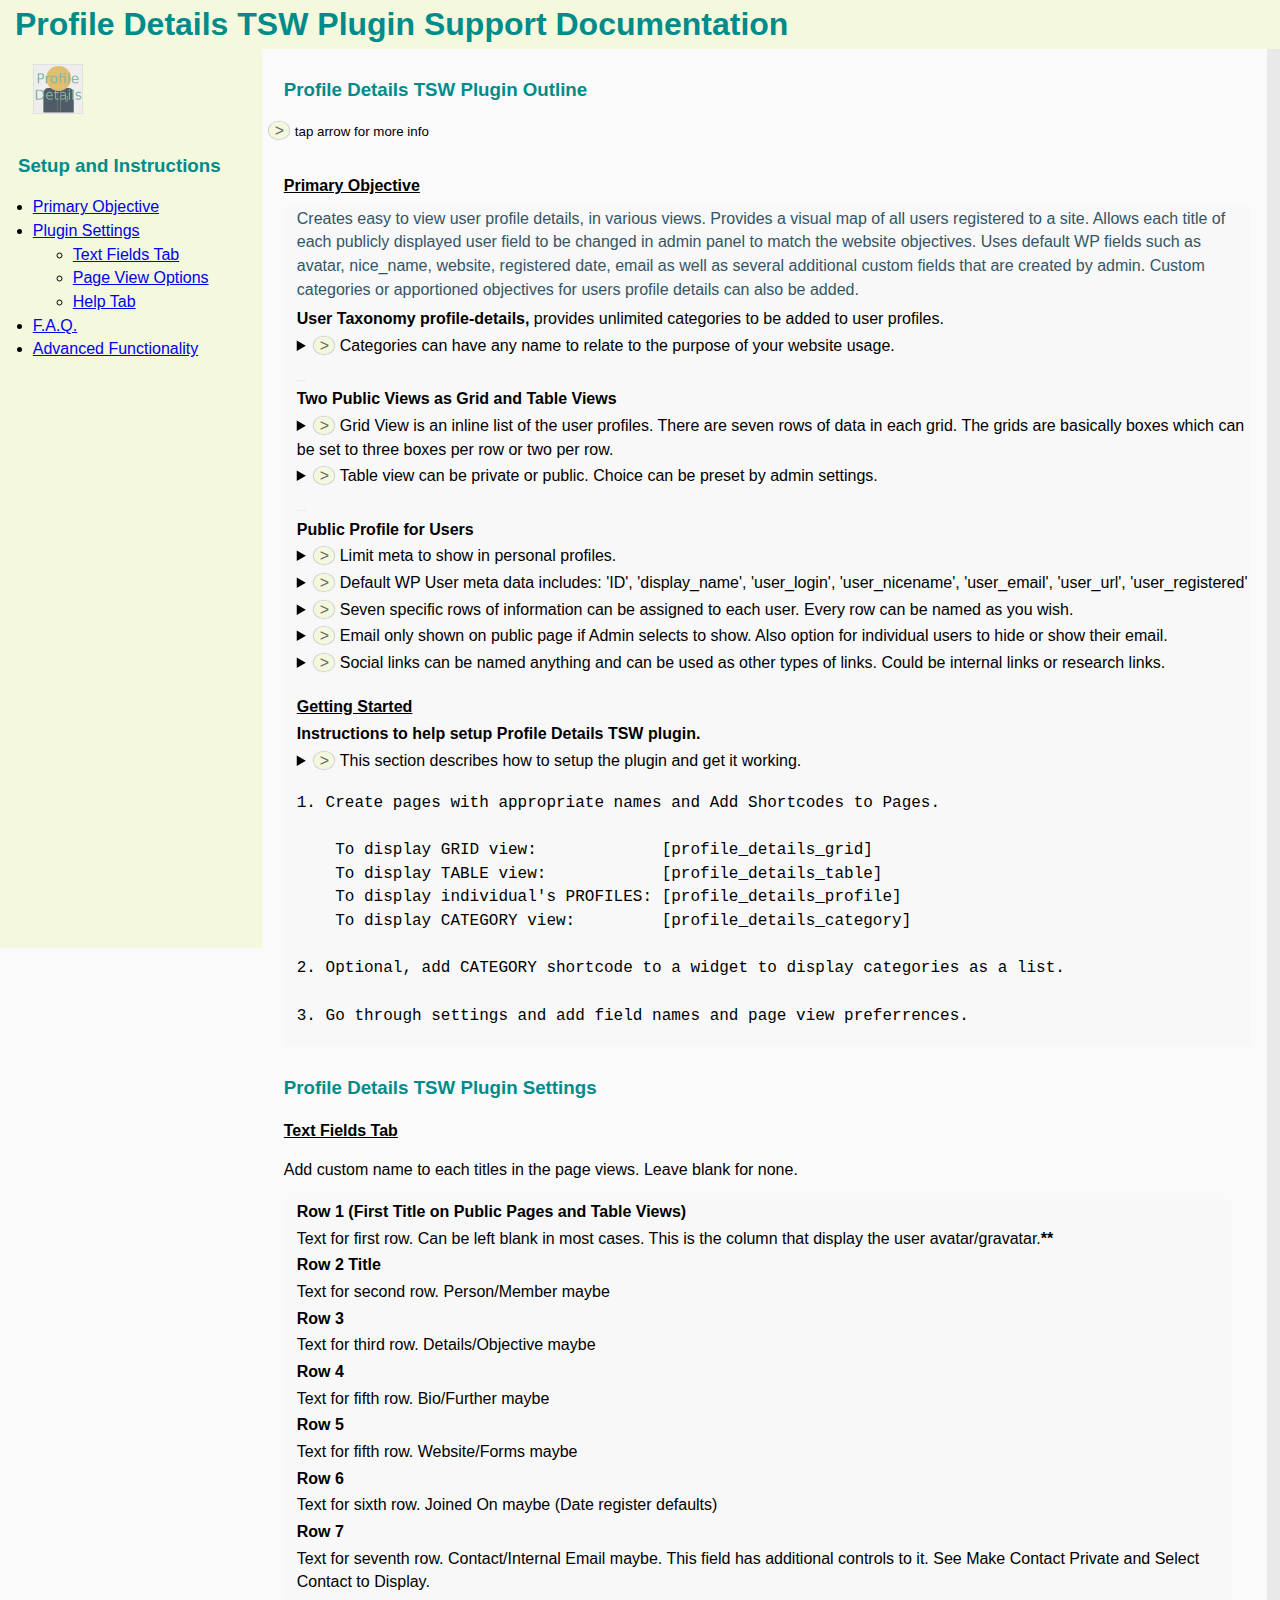
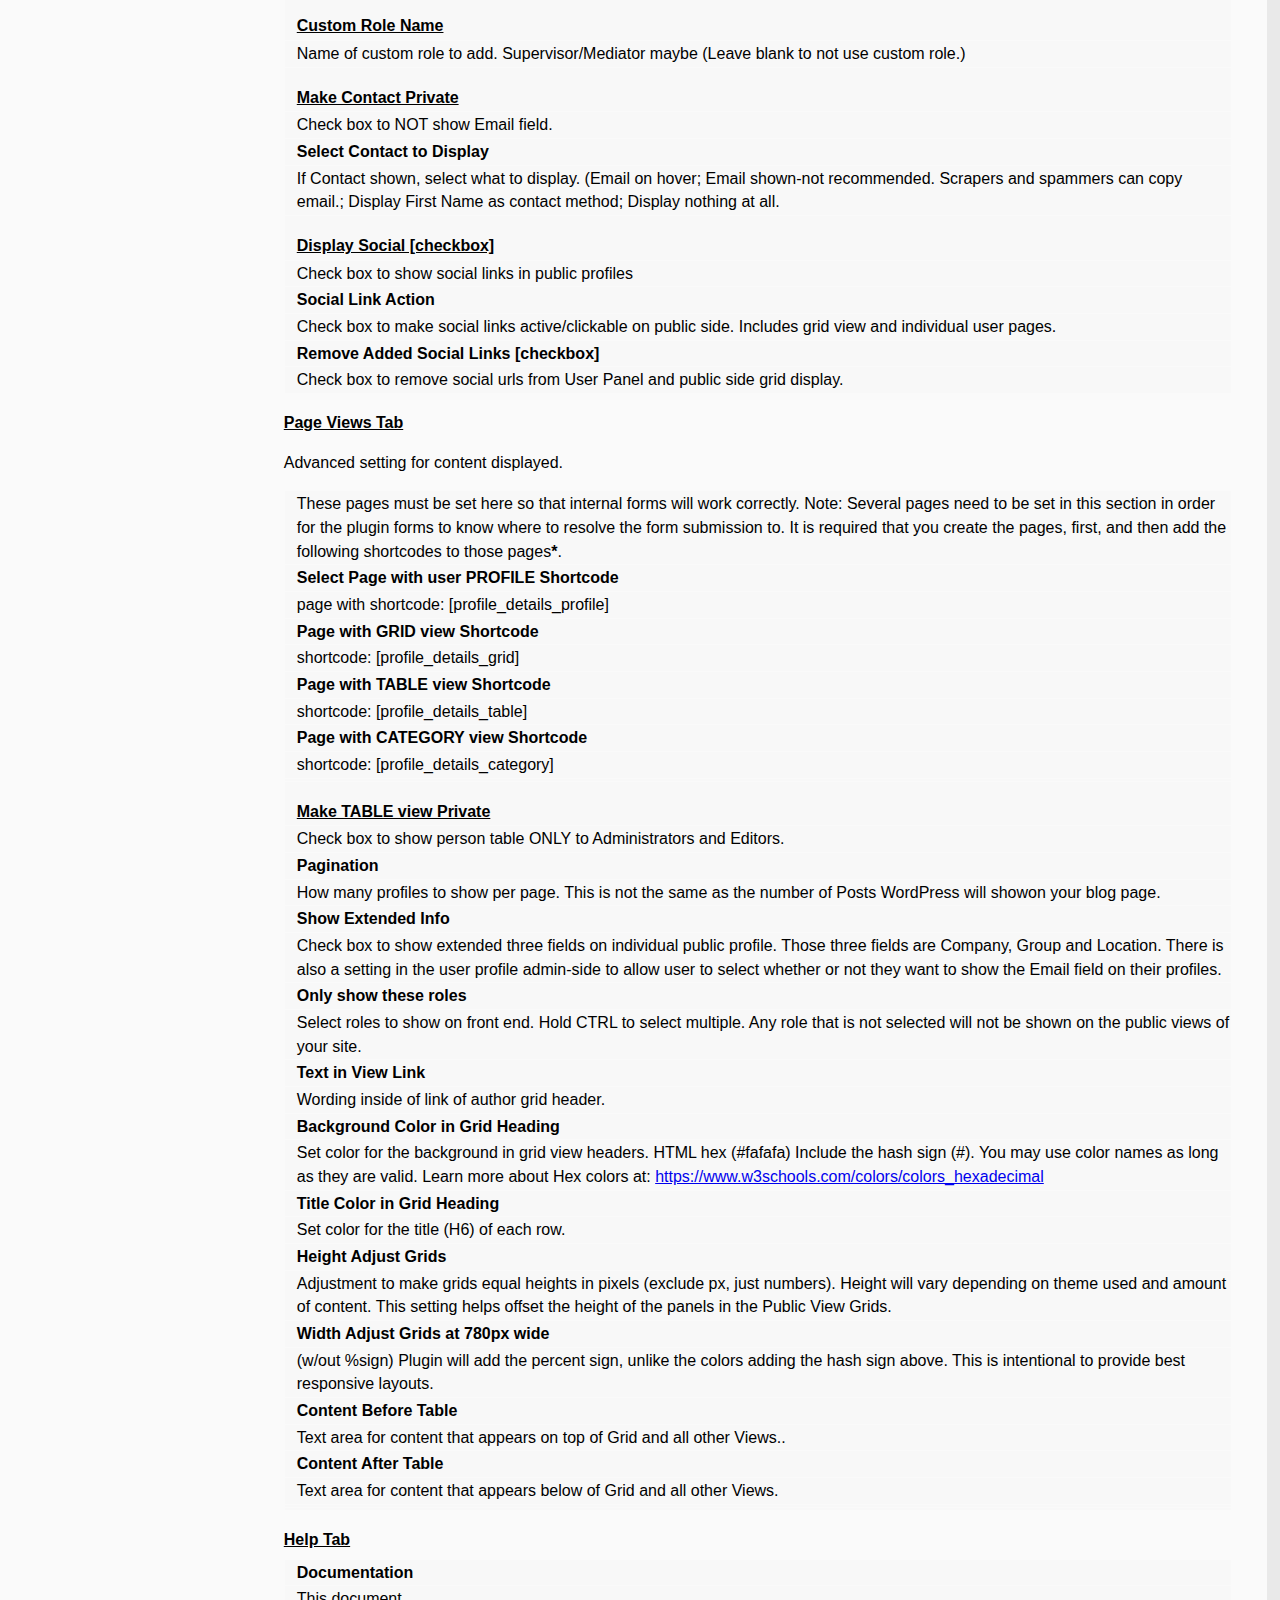
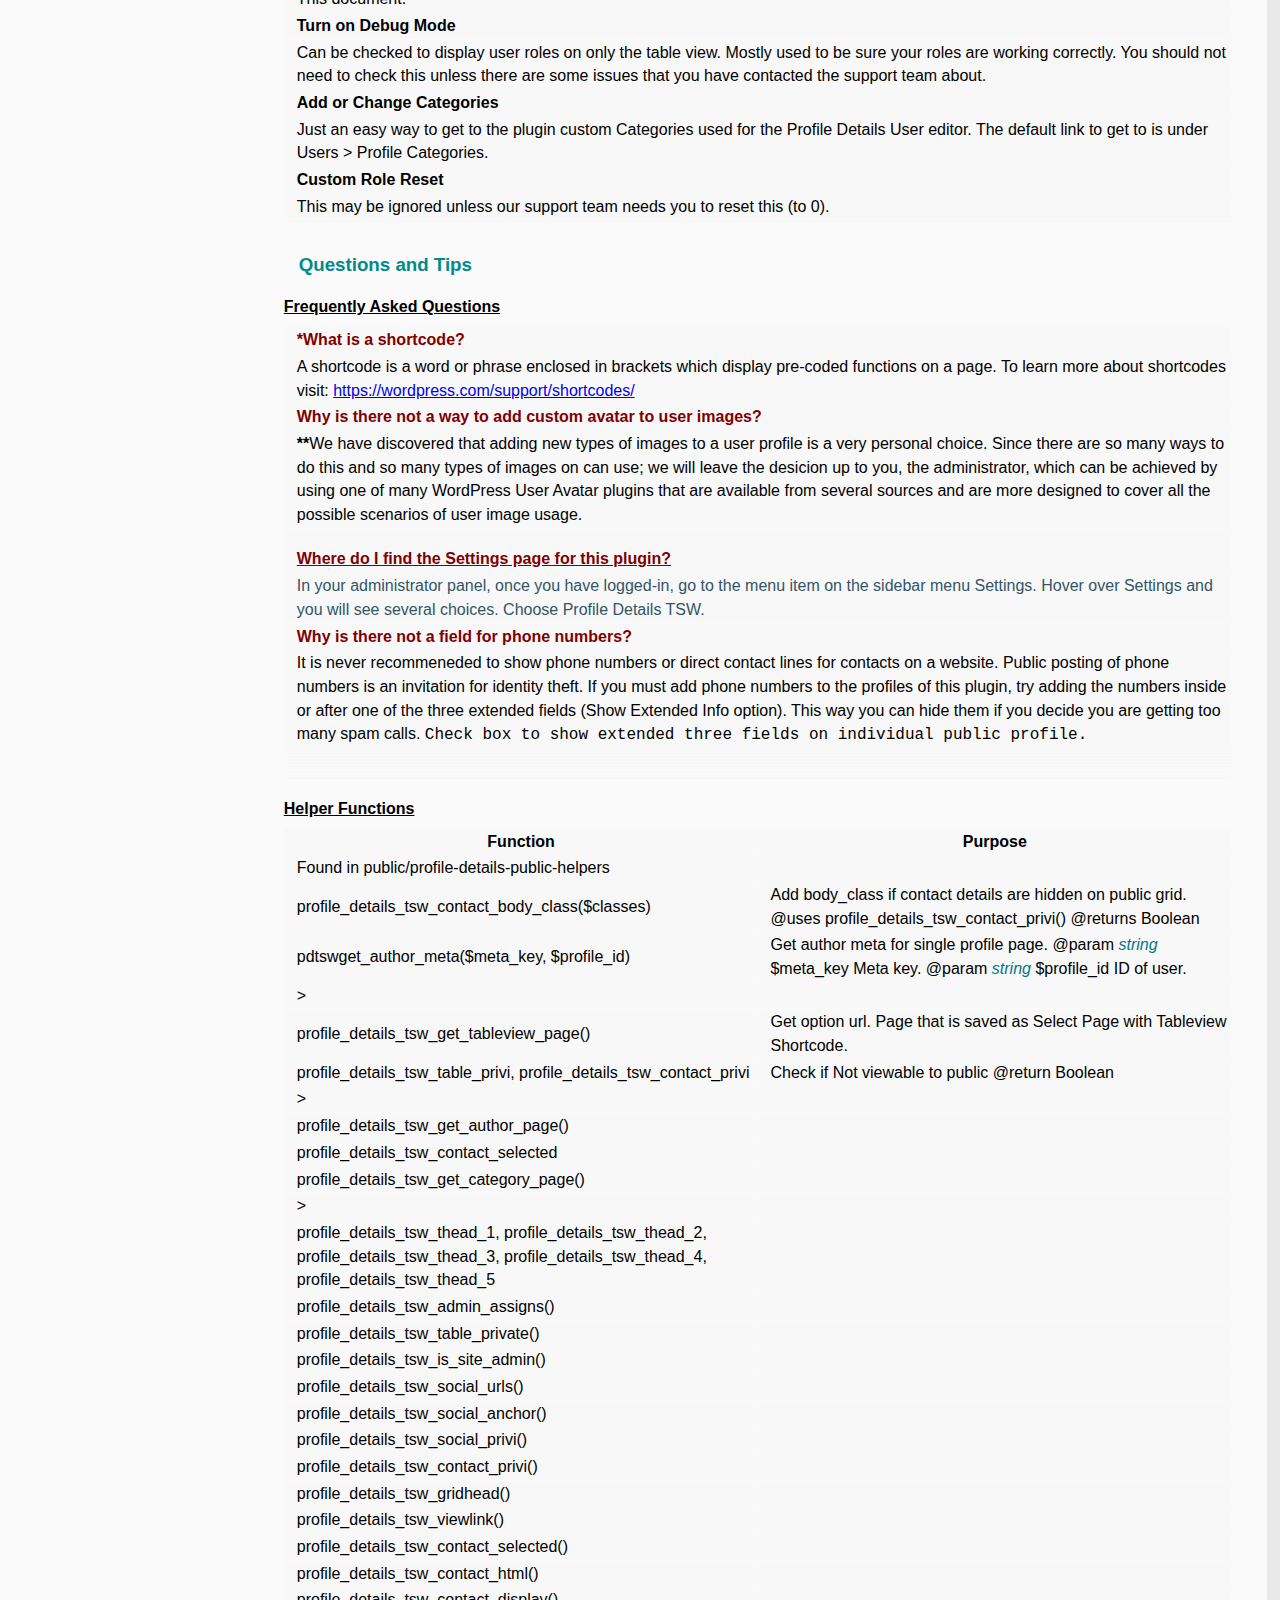
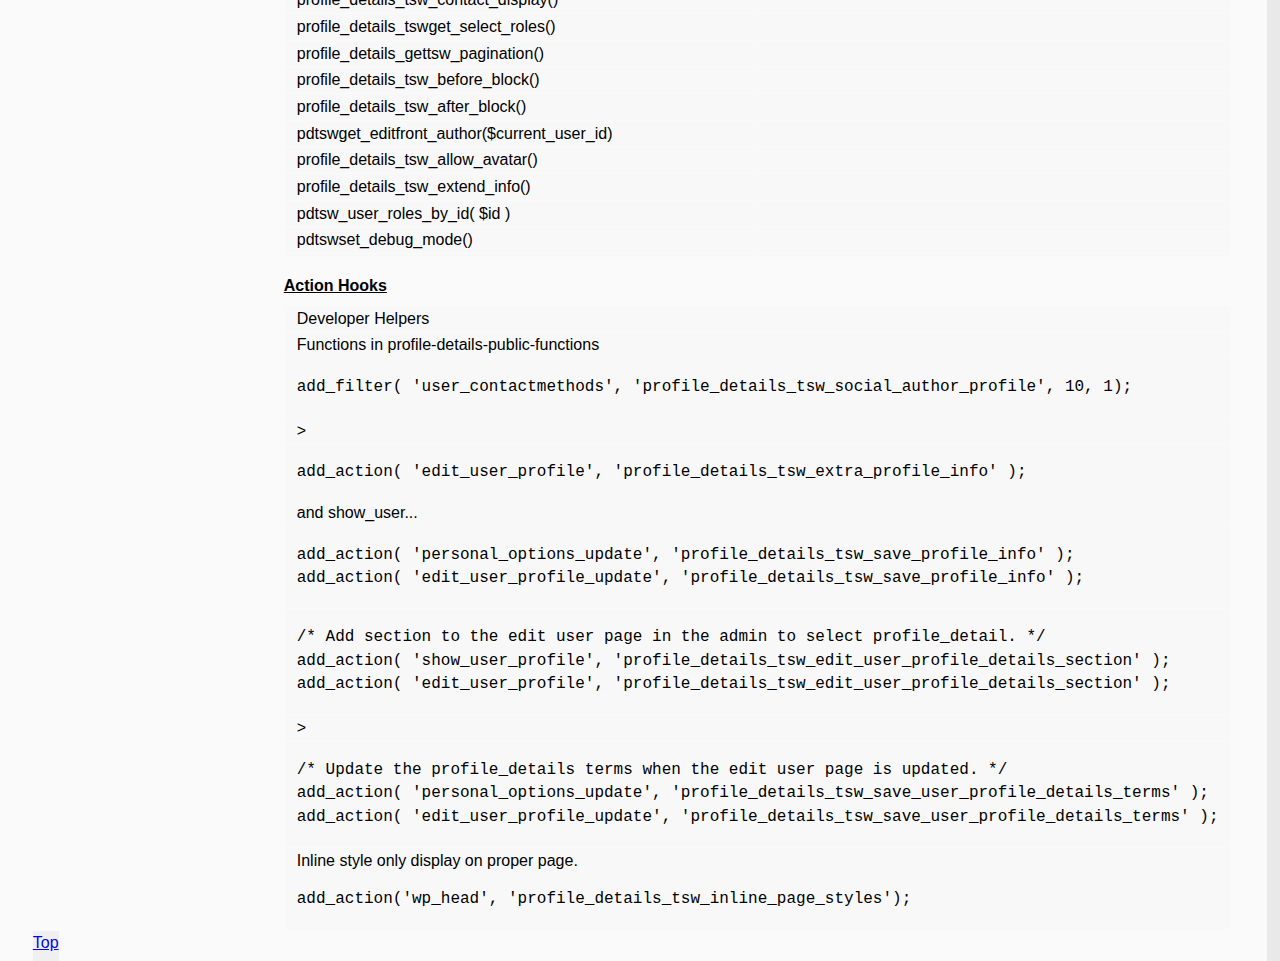
<file: docs/index.html>
<!DOCTYPE html>
<html lang="en"><head><meta http-equiv="Content-Type" content="text/html; charset=UTF-8">
    <meta http-equiv="X-UA-Compatible" content="IE=edge">
    <meta name="viewport" content="width=device-width, initial-scale=1">
     <title>Profile Details TSW Plugin Instructions and Help Documentation</title>
<style id="onpage-pdtsw" type="text/css">
html {box-sizing: border-box;}.clearfix:before, .clearfix:after {content: "";
display: table;clear: both;}article, aside, details, figcaption, figure, footer, header, 
main, menu, nav, section {display: block;}
.tswclearfix:before,
.tswclearfix:after {
	display: table;
	content: " ";
}

.tswclearfix:after {
	clear: both;
}
body {box-sizing: inherit; width: 98%; overflow-x: hidden;
font-family: "Helvetica Neue", Helvetica, Roboto, Arial, sans-serif;font-weight: normal;
margin: 0 auto; padding: 0;background: #e9e9e9;font-size:16px;}
header h3{padding-left: .8em;margin-top: .67em;}
footer ul{list-style:none;position:relative;margin: 0;}
footer ul li{display:inline-block;height: 2em;background: #f0f0f0;position: relative;
margin-bottom: 0;}h1, h2, h3, h4{margin: 2px 0 1px 0;padding-bottom: 0;
padding-top: 15px;font-weight: bolder;}h1{color: #646464}h1, h2, h3{color:darkcyan;}h2{margin-left: 1em;}
.container{width: 98.8992%;margin:0 auto;display:block;height:100%;padding-right:20px;}
.container.full{width:100%;background:#fafafa;}
table{table-layout:fixed;width:100%;border-spacing:1px;margin-top: .444em;}
tr{background:#f8f8f8;}
td {padding-left:12px;}
section{padding-left: 15px;padding-right:15px;}
strong{color: #192}
.strong{font-weight: bold;} h4{text-decoration:underline;}
em{color: #078}
.intro{color: #356;}
.brk{color:#eee;}
.maroon{color: maroon;}
.left-sidebar{background-color: #f2f5f6;}
.main-header{ width: 100%; padding: 0 15px; margin-top: -1em; background: #f4f8dc; 
position: fixed; left: 0;z-index: 1}
#main{margin-top: 3em;}
.centered{ margin: 0 auto; }
details code{
  background: #fefefe; 
  color: green;
  font-size: 93.8%;
padding-left: 5px;
padding-right: 5px;
}
details summary { 
  cursor: pointer;
}
details summary:before,
span.instruct:before {
  content: "> ";
  position: relative;
  font-size: inherit;
  color: #666;
  background: #f4f8dc;
  border-radius: 50%;
  padding-left: 6px;
  box-shadow: 0 0 1px 1px #ccc;
  margin-right: .3888rem;
}
details[open] p {
display: inline;
background: #d6fcfe;
padding: 3px;
line-height: 1.58;
max-width:98.8992%;
white-space: normal;
}
details img{
display: block;
max-height: 260px;
}
.container.full, .left-sidebar, .main{
position: relative; float: left;
}
.ml-lg{margin-left: 1.3444em;}
@media screen and (min-width:980px){
body{line-height: 1.48;}
.left-sidebar{position:fixed;float: left;width: 21%;height: 100%; background: #f4f8dc; 
overflow-y: scroll;}
.main{width: 78%;height: 100%;float:right;}
.main:after{content: "";clear: left;width: 100%;display:table;height:1px;}
.container.full, .main{float:right}}
</style>
</head>
<body>

    <header class="main-header">

    <h1>Profile Details TSW Plugin Support Documentation</h1>

    </header><div class="clearfix"></div>
    
    <div id="main" class="container full">
    <aside class="left-sidebar">
        <figure><a href="index.html"><img class="centered" src="badge160x160green.png" alt="logo" height="50"/></a></figure>
        <h3 class="ml-lg">Setup and Instructions</h3>
        <nav class="nav"><ul>
        <li><a href="#h1" title="objective of plugin">Primary Objective</a></li>
        <li><a href="#ha" title="objective of plugin">Plugin Settings</a>
            <ul>
            <li><a href="#h2" title="text fields tab">Text Fields Tab</a></li>
            <li><a href="#h3" title="text field options">Page View Options</a></li>
            <li><a href="#h4" title="advanced tab">Help Tab</a></li>
            
            </ul></li>
        <li><a href="#faq" title="advanced tab">F.A.Q.</a></li>
        <li><a href="#h5" title="advanced options">Advanced Functionality</a></li>
        </ul>
        </nav>
    
    </aside><div class="clearfix"></div>

    <div id="content" class="main">
    <header><h3>Profile Details TSW Plugin Outline</h3>
    <p><span class="instruct"><small>tap arrow for more info</small></span></p>
    </header>   
    <section class="container">
        <h4 id="h1">Primary Objective</h4>
        <table><tbody>
        <tr><td class="intro">Creates easy to view user profile details, in various views. Provides a visual map of all users registered to a site. 
        Allows each title of each publicly displayed user field to be changed in admin panel to match the website objectives. 
        Uses default WP fields such as avatar, nice_name, website, registered date, email as well as several additional custom fields 
        that are created by admin. Custom categories or apportioned objectives for users profile details can also be added.</td></tr>
        <tr><td class="brk"></td></tr>
        <tr><td><span class="strong">User Taxonomy profile-details, </span>provides unlimited categories to be added to user profiles.</td></tr>
        <tr><td>
        <details><summary>Categories can have any name to relate to the purpose of your website usage.</summary>
            <p>You can find the Category assignment page under <code>Users > Profile Categories,</code> in the admin menu. This is where you may add or edit categories for Profile Details. Every user will see the choices of categories to select from, in their user profile page. You may also hide these category choices form the users so that only admin or custom level user can make the choices to assign to each user. </p>
            <img src="imgs/pdtsw-cats.png" alt="cats"/></details></td></tr>
        <tr><td id="" class="brk">_</td></tr>
        <tr><td class="strong">Two Public Views as Grid and Table Views</td></tr>
        <tr><td>
        <details><summary>Grid View is an inline list of the user profiles. There are seven rows of data in each grid. The grids are basically boxes which can be set to three boxes per row or two per row. </summary>
            <p>This should be the view you use for showing the users' information to the public. It has less information about the use which may be sensitive, such as user login name and last name, which otherwise can be seen in the table view.</p>
            <img src="imgs/pdtsw-grid.png" alt="grid"/>
        </details></td></tr>
        <tr><td>
        <details><summary>Table view can be private or public. Choice can be preset by admin settings.
        </summary><p>This table view could be set to not show on the front end of the website by going into <code>Settings > Profile Details TSW</code> and check the box under <code>Page Views tab > Make TABLE view Private</code>. This will hide the table view form everyone except Administrators and the custom role that is included with this plugin. (see <b><u>Custom Role Name</u></b> below.) <small style="color: red;">Remember that the Administrator will still be shown in the Table View. Table View shows ALL users.</small></p>
        <img src="imgs/pdtsw-table.png" alt="table view"/></details> </td></tr>
        
        <tr><td class="brk">_</td></tr>
        <tr><td class="strong">Public Profile for Users</td></tr>
        <tr><td>
        <details><summary>Limit meta to show in personal profiles.
        </summary><p>Option under Page Views tab <code>Show Extended Info</code> Can be checked  to show extended three fields on individual public profile. These extended fields are Company, Group, Location. These field names are not changeable from admin panel. You must edit the template or use translation methods to change these.</p>
        <img src="imgs/pdtsw-ext.png" alt="extended fields"/></details></td></tr>
        <tr><td>
        <details><summary>Default WP User meta data includes: 'ID', 'display_name', 'user_login', 'user_nicename', 'user_email', 'user_url', 'user_registered'
        </summary><p>Most all of the information on a user that WordPress (or ClassicPress) uses will be utilized in this plugin. The user login name is part of this information and this is why we suggest to NOT SHOW the Table View to the public. Giving out user login names is fifty percent of what a hacker needs to get into the admin side of your site. We did include a CSS class name of `maybehidden` to wrap thelogin name with. You may add <code>.maybehidden{display: none}</code> to your Customizer Additional CSS. <small>Remember that the Administrator will still be shown in the Table View. Table View shows ALL users.</small></p></details></td></tr>
        <tr><td>
        <details><summary>Seven specific rows of information can be assigned to each user. Every row can be named as you wish.
        </summary><p>Under the <code>Text Fields tab</code> you may assign a title heading for each field. These are the fields which show on the public facing side of the Grid view and at the top of the table in the Table view. You can leave the first field title blank since it is the Avatar field, but if you do add an Avatar title it will only show on the Table view.</p>
        <img src="imgs/pdtsw-textfieldstab.png" alt="fields"/></details></td></tr>
        <tr><td>
        <details><summary>Email only shown on public page if Admin selects to show. Also option for individual users to hide or show their email.</summary>
        <p>Checking box <code>Make Contact Private</code> removes the email from the front end public view altogether. No one will see the email in the Grid view if this is checked.</p>
        <img src="imgs/pdtsw-emailcheck.png" alt="email check"/></details></td></tr>
        <tr><td>
        <details><summary>Social links can be named anything and can be used as other types of links. Could be internal links or research links.
        </summary><p>You can select how and where to show the social links by checking the best combination of choices that are best for your site experience. The three combinations of show/not-show are in the <code>Text Fields tab</code> at the bottom. <code>Display Social</code>, <code>Social Link Action</code> and <code>Remove Socail Links</code>. There are further instructions written next to each field.</p>
        <img src="imgs/pdtsw-emailcheck.png" alt="email check"/></details></td></tr>
        <tr><td><h4>Getting Started</h4></td></tr>
        <tr><td class="strong">Instructions to help setup Profile Details TSW plugin.</td></tr>
        <tr><td>
        <details><summary>This section describes how to setup the plugin and get it working.
        </summary><p>To begin, there must be individual pages created in the page editor to be appropriated for each shortcode. Each shortcode displays particular page VIEWS. <em>See the list below for the page views and what shortcode to add to each page.</em> You may use as many or as few pages with the user profile details displayed on the pages according to how you feel the website should represent the users on you site. If the site will only be used to show a Table view for the Administrators then you can use only the <code>profile_details_table</code> shortcode to place inside the page you will use to show the Table view. You may also consider using a page that is PRIVATE or requires login to only show views to logged in users as well.</p>

        </details></td></tr>
        <tr><td>
<pre>
1. Create pages with appropriate names and Add Shortcodes to Pages.

    To display GRID view:             [profile_details_grid]
    To display TABLE view:            [profile_details_table]
    To display individual's PROFILES: [profile_details_profile]
    To display CATEGORY view:         [profile_details_category] 

2. Optional, add CATEGORY shortcode to a widget to display categories as a list.

3. Go through settings and add field names and page view preferrences.</pre></td></tr>
        </tbody></table>    
    </section>

    <header id="ha"><h3>Profile Details TSW Plugin Settings</h3></header>   
    <section>
        <h4 id="h2">Text Fields Tab</h4>
        <p>Add custom name to each titles in the page views. Leave blank for none.</p>
        <table><tbody>
        
        <tr><td class="strong">Row 1 (First Title on Public Pages and Table Views)</td></tr>
        <tr><td> Text for first row. Can be left blank in most cases. This is the column that display the user avatar/gravatar.<span class="strong">**</span></td></tr>
        <tr><td class="strong">Row 2 Title</td></tr>
        <tr><td>Text for second row. Person/Member maybe</td></tr>
        <tr><td class="strong">Row 3</td></tr>
        <tr><td>Text for third row. Details/Objective maybe</td></tr>
        <tr><td class="strong">Row 4</td></tr>
        <tr><td>Text for fifth row. Bio/Further maybe</td></tr>
        <tr><td class="strong">Row 5</td></tr>
        <tr><td>Text for fifth row. Website/Forms maybe</td></tr>
        <tr><td class="strong">Row 6</td></tr>
        <tr><td>Text for sixth row. Joined On maybe (Date register defaults)</td></tr>
        <tr><td class="strong">Row 7</td></tr>
        <tr><td>Text for seventh row. Contact/Internal Email maybe. This field has additional controls to it. See Make Contact Private and Select Contact to Display.</td></tr>
        <tr><td class="strong"><h4>Custom Role Name</h4></td></tr>
        <tr><td>Name of custom role to add. Supervisor/Mediator maybe (Leave blank to not use custom role.)</td></tr>
        <tr><td class="strong"><h4>Make Contact Private</h4></td></tr>
        <tr><td>Check box to NOT show Email field.</td></tr>
        <tr><td class="strong">Select Contact to Display</td></tr>
        <tr><td>If Contact shown, select what to display. (Email on hover; Email shown-not recommended. Scrapers and spammers can copy email.; Display First Name as contact method; Display nothing at all.</td></tr>
        <tr><td class="strong" id="txtF"><h4>Display Social [checkbox]</h4></td></tr>
        <tr><td id="sO">Check box to show social links in public profiles</td></tr>
        <tr><td class="strong">Social Link Action</td></tr>
        <tr><td>Check box to make social links active/clickable on public side. Includes grid view and individual user pages.</td></tr>
        <tr><td class="strong">Remove Added Social Links [checkbox]</td></tr>
        <tr><td>Check box to remove social urls from User Panel and public side grid display.</td></tr>
         
        </tbody></table>
    </section>

    <section>
        <h4 id="h3">Page Views Tab</h4>
        <p>Advanced setting for content displayed.</p>
        <table> <tbody>
        <tr><td>These pages must be set here so that internal forms will work correctly.
         Note: Several pages need to be set in this section in order for the plugin forms to know where to resolve the form submission to. It is required that you create the pages, first, and then add the following shortcodes to those pages<span class="strong">*</span>.</td></tr>
<tr><td class="strong">Select Page with user PROFILE Shortcode</td></tr>
        <tr><td>page with shortcode: [profile_details_profile] </td></tr>
        <tr><td class="strong">Page with GRID view Shortcode</td></tr>
        <tr><td>shortcode: [profile_details_grid]</td></tr>
        <tr><td class="strong">Page with TABLE view Shortcode</td></tr>
        <tr><td>shortcode: [profile_details_table]</td></tr>
        <tr><td class="strong">Page with CATEGORY view Shortcode</td></tr>
        <tr><td>shortcode: [profile_details_category]</td></tr>
        <tr><td></td></tr>
        <tr><td class="strong"><h4>Make TABLE view Private</h4></td></tr>
        <tr><td>Check box to show person table ONLY to Administrators and Editors.</td></tr>
        <tr><td class="strong">Pagination</td></tr>
        <tr><td>How many profiles to show per page. This is not the same as the number of Posts WordPress will showon your blog page.</td></tr>
        <tr><td class="strong">Show Extended Info</td></tr>
        <tr><td>Check box to show extended three fields on individual public profile. Those three fields are Company, Group and Location. There is also a setting in the user profile admin-side to allow user to select whether or not they want to show the Email field on their profiles.</td></tr>
        <tr><td class="strong">Only show these roles</td></tr>
        <tr><td>Select roles to show on front end. Hold CTRL to select multiple. Any role that is not selected will not be shown on the public views of your site.</td></tr>
        <tr><td class="strong">Text in View Link</td></tr>
        <tr><td>Wording inside of link of author grid header.</td></tr>
        <tr><td class="strong">Background Color in Grid Heading</td></tr>
        <tr><td>Set color for the background in grid view headers. HTML hex (#fafafa) Include the hash sign (#). You may use color names as long as they are valid. Learn more about Hex colors at: <a href="https://www.w3schools.com/colors/colors_hexadecimal.asp" title="html colors">https://www.w3schools.com/colors/colors_hexadecimal</a></td></tr>
        <tr><td class="strong">Title Color in Grid Heading</td></tr>
        <tr><td>Set color for the title (H6) of each row. </td></tr>
        <tr><td class="strong">Height Adjust Grids</td></tr>
        <tr><td>Adjustment to make grids equal heights in pixels (exclude px, just numbers). Height will vary depending on theme used and amount of content. This setting helps offset the height of the panels in the Public View Grids.</td></tr>
        <tr><td class="strong">Width Adjust Grids at 780px wide</td></tr>
        <tr><td>(w/out %sign) Plugin will add the percent sign, unlike the colors adding the hash sign above. This is intentional to provide best responsive layouts.</td></tr>
        <tr><td class="strong">Content Before Table</td></tr>
        <tr><td>Text area for content that appears on top of Grid and all other Views..</td></tr>
        <tr><td class="strong">Content After Table</td></tr>
        <tr><td>Text area for content that appears below of Grid and all other Views.</td></tr>
        <tr><td class="strong"></td></tr>
        <tr><td></td></tr>
        </tbody></table>
    </section>
    <section>
        <h4 id="h4">Help Tab</h4>
        <table> <tbody>
        <tr><td class="strong">Documentation</td></tr>
        <tr><td>This document.</td></tr>
        <tr><td class="strong">Turn on Debug Mode</td></tr>
        <tr><td>Can be checked to display user roles on only the table view. Mostly used to be sure your roles are working correctly. You should not need to check this unless there are some issues that you have contacted the support team about.</td></tr>
        <tr><td class="strong">Add or Change Categories</td></tr>
        <tr><td>Just an easy way to get to the plugin custom Categories used for the Profile Details User editor. The default link to get to is under Users > Profile Categories.</td></tr>
        <tr><td class="strong">Custom Role Reset</td></tr>
        <tr><td>This may be ignored unless our support team needs you to reset this (to 0).</td></tr>
        <tr><td class="strong"></td></tr>    
        </tbody></table>
    </section>
<section>
<header id="hb"><h3>Questions and Tips</h3></header>   
        <h4 id="faq">Frequently Asked Questions</h4>
        <table> <tbody>
        <tr><td class="strong maroon"><span class="strong">*</span>What is a shortcode?</td></tr>
        <tr><td>A shortcode is a word or phrase enclosed in brackets which display pre-coded functions on a page. To learn more about shortcodes visit: <a href="https://wordpress.com/support/shortcodes/" title="what is wordpress shortcode">https://wordpress.com/support/shortcodes/</a></td></tr>
         <tr><td class="strong maroon">Why is there not a way to add custom avatar to user images?</td></tr>
        <tr><td><span class="strong">**</span>We have discovered that adding new types of images to a user profile is a very personal choice. Since there are so many ways to do this and so many types of images on can use; we will leave the desicion up to you, the administrator, which can be achieved by using one of many WordPress User Avatar plugins that are available from several sources and are more designed to cover all the possible scenarios of user image usage.</td></tr>
        <tr><td class="strong maroon"><h4>Where do I find the Settings page for this plugin?</h4></td></tr>
        <tr><td class="intro">In your administrator panel, once you have logged-in, go to the menu item on the sidebar menu Settings. Hover over Settings and you will see several choices. Choose Profile Details TSW.</td></tr>
         
        <tr><td class="strong maroon">Why is there not a field for phone numbers?</td></tr>
        <tr><td>It is never recommeneded to show phone numbers or direct contact lines for contacts on a website. Public posting of phone numbers is an invitation for identity theft. If you must add phone numbers to the profiles of this plugin, try adding the numbers inside or after one of the three extended fields (Show Extended Info option). This way you can hide them if you decide you are getting too many spam calls. <code>Check box to show extended three fields on individual public profile.</code> </td></tr>
        <tr><td class="strong"></td></tr>
        <tr><td></td></tr>
        <tr><td class="strong"></td></tr>
        <tr><td></td></tr>
        <tr><td class="strong"></td></tr>
        <tr><td></td></tr>
        <tr><td class="strong"></td></tr>
        <tr><td></td></tr>
        <tr><td class="strong"></td></tr>
        <tr><td></td></tr>
        </tbody></table>
    </section>

    <section>
        <h4 id="h5">Helper Functions</h4>
        <table><thead><tr><th>Function</th><th>Purpose</th></tr></thead><tbody>
        <tr><td id="txtF">Found in public/profile-details-public-helpers</td><td></td></tr>
        
        <tr><td id="h1">profile_details_tsw_contact_body_class($classes) </td>
            <td>Add body_class if contact details are hidden on public grid. @uses profile_details_tsw_contact_privi() @returns Boolean</td></tr>
        <tr><td>pdtswget_author_meta($meta_key, $profile_id)</td><td>
        Get author meta for single profile page. @param <em>string</em> $meta_key   Meta key. @param <em>string</em> $profile_id ID of user.</td></tr>
        
        <tr><td id="chkPriv">></td><td></td></tr>
        <tr><td>profile_details_tsw_get_tableview_page()</td><td>Get option url. Page that is saved as Select Page with Tableview Shortcode.</td></tr>
        <tr><td>profile_details_tsw_table_privi, profile_details_tsw_contact_privi</td>
        <td>Check if Not viewable to public @return Boolean</td></tr>
        <tr><td id="selCon">></td><td></td></tr>
        <tr><td>profile_details_tsw_get_author_page()</td><td></td></tr>
        <tr><td>profile_details_tsw_contact_selected</td><td></td></tr>
        
        <tr><td>profile_details_tsw_get_category_page()</td><td></td></tr>
        <tr><td id="">></td><td></td></tr>
        <tr><td>profile_details_tsw_thead_1, profile_details_tsw_thead_2, profile_details_tsw_thead_3, profile_details_tsw_thead_4, profile_details_tsw_thead_5</td>
        <td></td></tr>
        <tr><td id="hf">profile_details_tsw_admin_assigns()</td><td></td></tr>
        <tr><td>profile_details_tsw_table_private()</td><td></td></tr>
        <tr><td id="hf">profile_details_tsw_is_site_admin()</td><td></td></tr>
        <tr><td>profile_details_tsw_social_urls()</td><td></td></tr>
        <tr><td id="hf">profile_details_tsw_social_anchor()</td><td></td></tr>
        <tr><td>profile_details_tsw_social_privi()</td><td></td></tr>
        <tr><td id="hf">profile_details_tsw_contact_privi()</td><td></td></tr>
        <tr><td>profile_details_tsw_gridhead()</td><td></td></tr>
        <tr><td id="hf">profile_details_tsw_viewlink()</td><td></td></tr>
        <tr><td>profile_details_tsw_contact_selected()</td><td></td></tr>
        <tr><td id="hf">profile_details_tsw_contact_html()</td><td></td></tr>
        <tr><td>profile_details_tsw_contact_display()</td><td></td></tr>
        <tr><td id="hf">profile_details_tswget_select_roles()</td><td></td></tr>
        <tr><td>profile_details_gettsw_pagination()</td><td></td></tr>
        <tr><td id="hf">profile_details_tsw_before_block()</td><td></td></tr>
        <tr><td>profile_details_tsw_after_block()</td><td></td></tr>
        <tr><td id="hf">pdtswget_editfront_author($current_user_id)</td><td></td></tr>
        <tr><td>profile_details_tsw_allow_avatar()</td><td></td></tr>
        <tr><td id="hf">profile_details_tsw_extend_info()</td><td></td></tr>
        <tr><td id="hf">pdtsw_user_roles_by_id( $id )</td><td></td></tr>
        <tr><td id="hf">pdtswset_debug_mode()</td><td></td></tr>
        <tr><td id="hf"></td><td></td></tr>
        
        </tbody></table>
                
    </section>

    <section>
        <h4 id="dev">Action Hooks</h4>
        <table> <tbody>
        <tr><td id="txtBA">Developer Helpers</td></tr>
            <tr><td>Functions in profile-details-public-functions </td></tr>
            <tr><td><pre>add_filter( 'user_contactmethods', 'profile_details_tsw_social_author_profile', 10, 1); </pre></td></tr>
            <tr><td id="selRoles">></td></tr>
            <tr><td><pre>add_action( 'edit_user_profile', 'profile_details_tsw_extra_profile_info' ); </pre> and show_user... </td></tr>
            <tr><td><pre>add_action( 'personal_options_update', 'profile_details_tsw_save_profile_info' );
add_action( 'edit_user_profile_update', 'profile_details_tsw_save_profile_info' );</pre></td></tr>
            <tr><td><pre>
/* Add section to the edit user page in the admin to select profile_detail. */
add_action( 'show_user_profile', 'profile_details_tsw_edit_user_profile_details_section' );
add_action( 'edit_user_profile', 'profile_details_tsw_edit_user_profile_details_section' );
</pre></td></tr>
            <tr><td id="selRoles">></td></tr>
            <tr><td><pre>
/* Update the profile_details terms when the edit user page is updated. */
add_action( 'personal_options_update', 'profile_details_tsw_save_user_profile_details_terms' );
add_action( 'edit_user_profile_update', 'profile_details_tsw_save_user_profile_details_terms' );
</pre></td></tr>
            <tr><td>Inline style only display on proper page. <pre>add_action('wp_head', 'profile_details_tsw_inline_page_styles'); </pre></td></tr>
            
    </tbody></table>
    </section>

    <section>
    
    </section>
    
    </div>
</div><div class="clearfix"></div>

<footer class="container full">
<ul><li><a href="#" title="go">Top</a></li></ul>
</footer>
</body></html>
</file>
